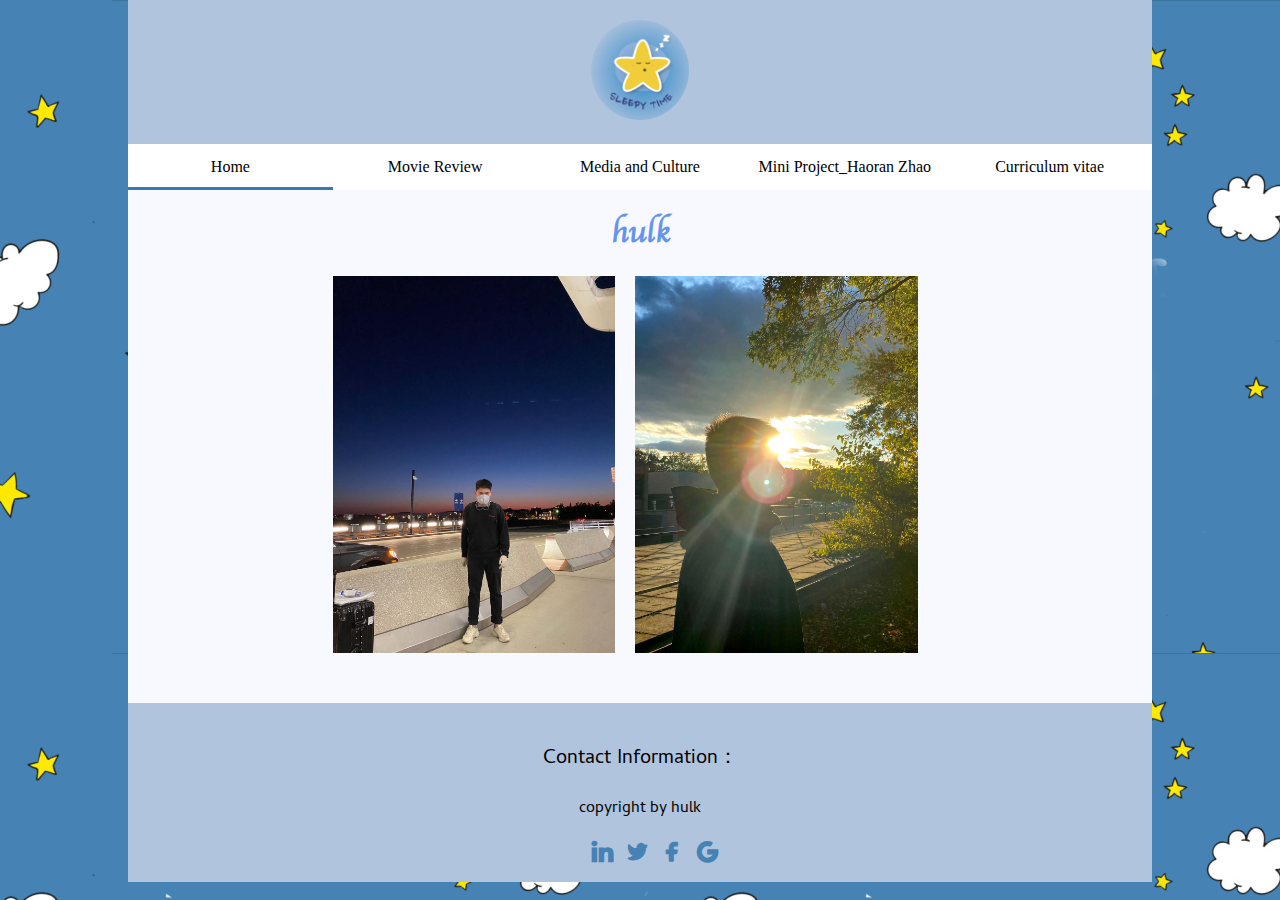
<file: index.html>
<!DOCTYPE html>
<html>

<head>
	<title>hulk website</title>
	<link rel="stylesheet" type="text/css" href=css/style.css>
	<meta name="viewport" content="width=device-width, initial-scale=1">
		<meta charset="UTF-8">
<meta content="text/html;charset=ISO-8859-1">
</head>

<body>
	<div id="container" class="home">
		<header>
				<a href="../index.html"><img width="10%;" src="pic/logo.png"></a>
		</header>
		<nav>
			<ul>
				<li>
					<a class="active" href="index.html" >
				 		<span>Home</span>
				 	</a>
				 </li>
				<li><a href="pages/name.html">Movie Review</a></li>
				<li><a href="pages/history.html">Media and Culture</a></li>
				<li><a href="pages/geography.html">Mini Project_Haoran Zhao</a></li>
				<li><a href="pages/technology.html">Curriculum vitae</a></li>
			</ul>
		</nav>

		<div class="center"> 
			<h1 class="dec">hulk</h1>
			<div style="width: 60%;margin:20px auto;overflow: hidden;">
				<img style="float: left; margin-right: 20px;" src="pic/1.jpg" width="46%；">
			<img style="float: left;" src="pic/2.jpg" width="46%；">
			</div>
		
			</div>


			<footer> 
			<p>Contact Information：</p>
			<p>copyright by hulk</p>
				<ul>
					<li>
						<a href="https://www.linkedin.com/">
							<span class="iconfont">&#xe6ce;</span>
						</a>
					</li>
					<li>
						<a href="https://mashable.com/category/twitter/">
							<span class="iconfont">&#xe621;</span>
						</a>
					</li>
					<li>
						<a href="https://www.facebook.com">
							<span class="iconfont">&#xe686;</span>
						</a>
					</li>
					<li>
						<a href="https://www.google.cn/">
							<span class="iconfont">&#xe646;</span>
						</a>
					</li>
				</ul>
			</footer>
		</div>
</body></html>
</file>
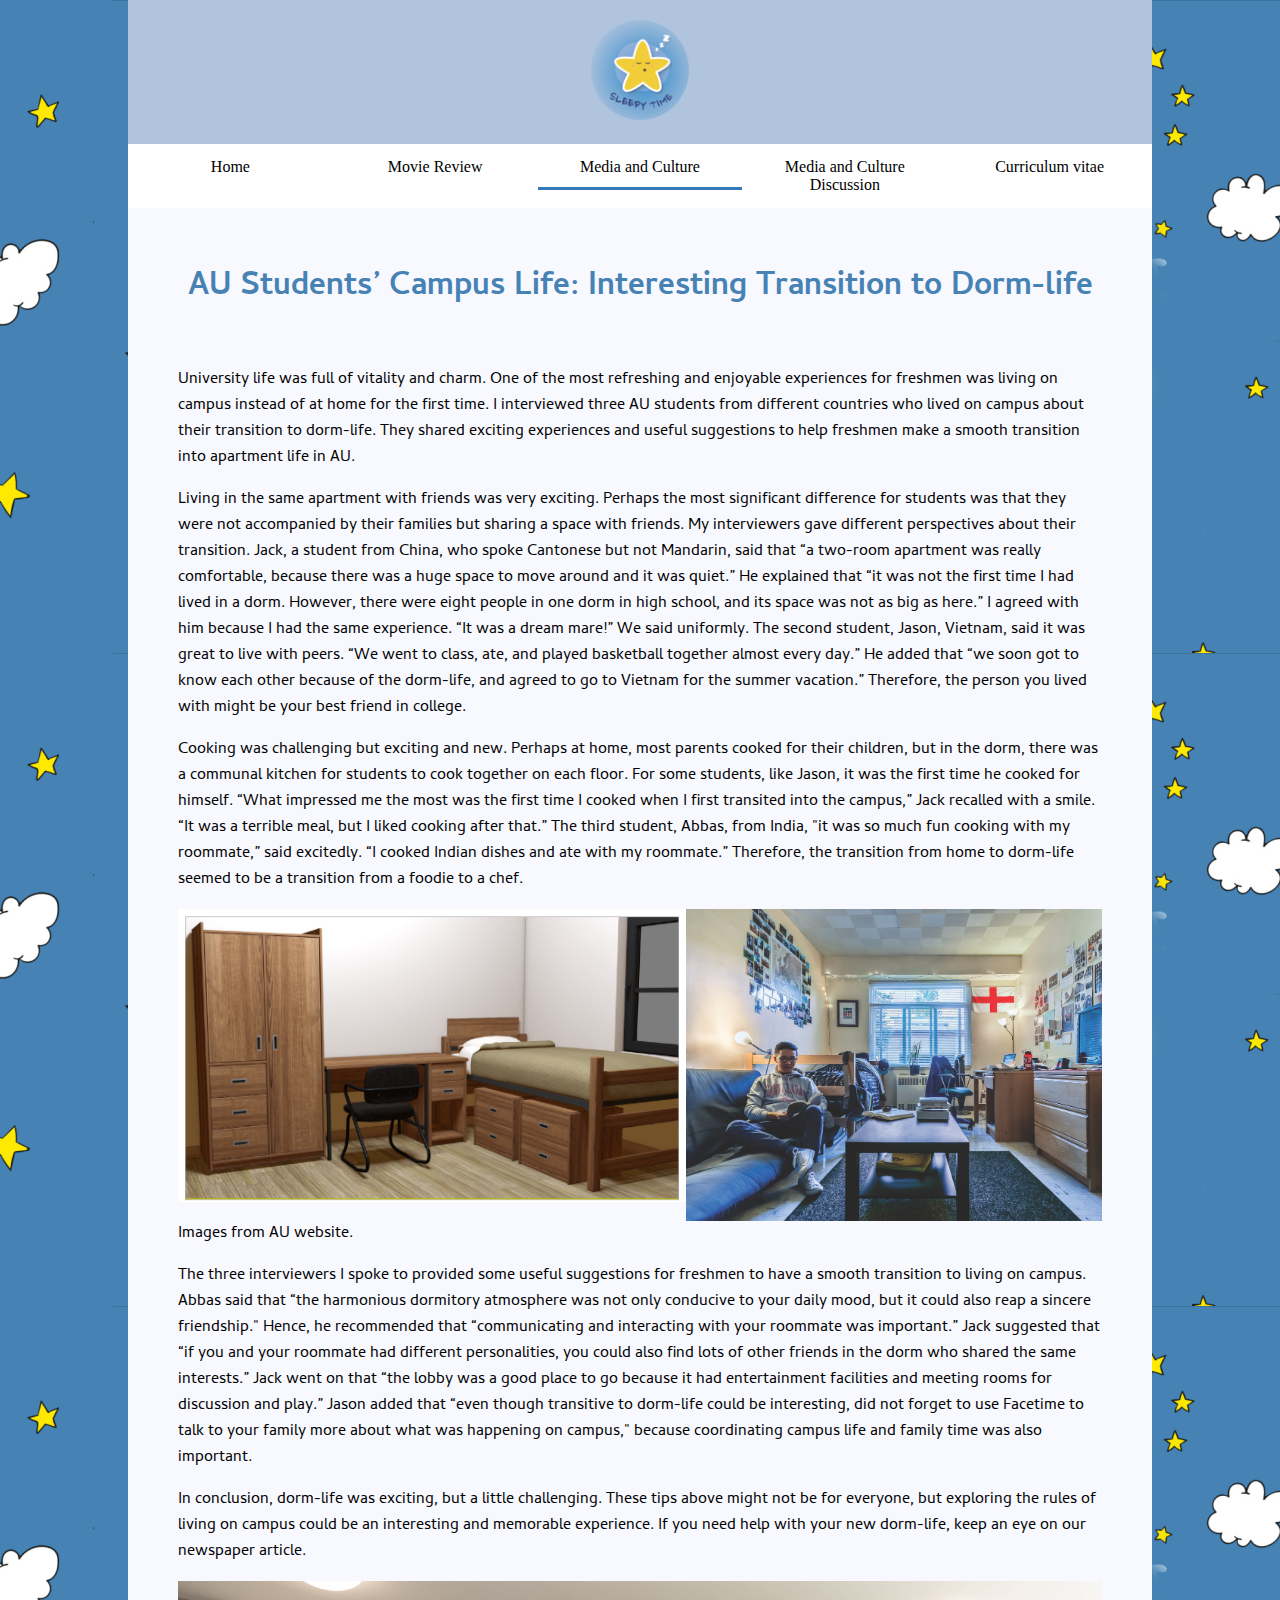
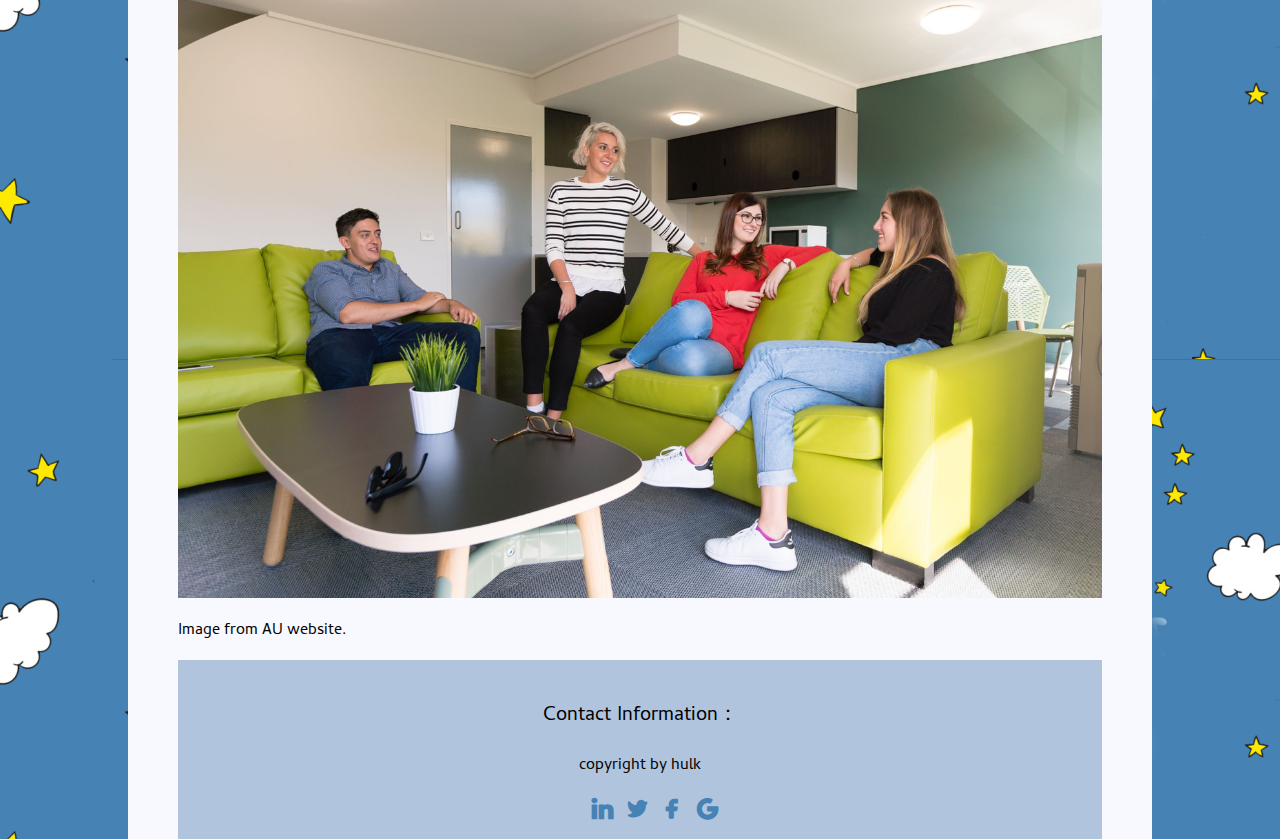
<file: pages/history.html>
<!DOCTYPE html>
<html> 
<head>
  <title>hulk website</title>
  <link rel="stylesheet" type="text/css" href="../css/style.css">
  <meta name="viewport" content="width=device-width, initial-scale=1">
    <meta charset="UTF-8">
<meta content="text/html;charset=ISO-8859-1">
</head>

<body>
  <div id="container" class="aboutme">
    <header>
      <a href="../index.html"><img width="10%;" src="../pic/logo.png"></a>
    </header>
    <nav>
        <ul>
          <li>
          <a  href="../index.html" >
            <span>Home</span>
          </a>
         </li>
        <li><a href="name.html">Movie Review</a></li>
        <li><a  class="active" href="history.html">Media and Culture</a></li>
        <li><a href="geography.html">Media and Culture Discussion</a></li>
        <li><a href="technology.html">Curriculum vitae</a></li>
      </ul>
  </nav>
    <div class="contain">
      <h5 style="color: steelblue;">AU Students’ Campus Life: Interesting Transition to Dorm-life </h5>
      <p>University life was full of vitality and charm. One of the most refreshing and enjoyable experiences for freshmen was living on campus instead of at home for the first time. I interviewed three AU students from different countries who lived on campus about their transition to dorm-life. They shared exciting experiences and useful suggestions to help freshmen make a smooth transition into apartment life in AU.</p>
      <p>Living in the same apartment with friends was very exciting. Perhaps the most significant difference for students was that they were not accompanied by their families but sharing a space with friends. My interviewers gave different perspectives about their transition. Jack, a student from China, who spoke Cantonese but not Mandarin, said that “a two-room apartment was really comfortable, because there was a huge space to move around and it was quiet.” He explained that “it was not the first time I had lived in a dorm. However, there were eight people in one dorm in high school, and its space was not as big as here.” I agreed with him because I had the same experience. “It was a dream mare!” We said uniformly. The second student, Jason, Vietnam, said it was great to live with peers. “We went to class, ate, and played basketball together almost every day.” He added that “we soon got to know each other because of the dorm-life, and agreed to go to Vietnam for the summer vacation.” Therefore, the person you lived with might be your best friend in college. </p>
      <p>Cooking was challenging but exciting and new. Perhaps at home, most parents cooked for their children, but in the dorm, there was a communal kitchen for students to cook together on each floor. For some students, like Jason, it was the first time he cooked for himself. “What impressed me the most was the first time I cooked when I first transited into the campus,” Jack recalled with a smile. “It was a terrible meal, but I liked cooking after that.” The third student, Abbas, from India, "it was so much fun cooking with my roommate,” said excitedly. “I cooked Indian dishes and ate with my roommate.” Therefore, the transition from home to dorm-life seemed to be a transition from a foodie to a chef. </p>
      <img style="float: left;overflow: hidden;" src="../pic/11.png" width="55%">
      <img style="float: left;overflow: hidden;" src="../pic/22.png" width="45%">
      <p>Images from AU website.</p>
      <p>The three interviewers I spoke to provided some useful suggestions for freshmen to have a smooth transition to living on campus. Abbas said that “the harmonious dormitory atmosphere was not only conducive to your daily mood, but it could also reap a sincere friendship." Hence, he recommended that “communicating and interacting with your roommate was important.” Jack suggested that “if you and your roommate had different personalities, you could also find lots of other friends in the dorm who shared the same interests.” Jack went on that “the lobby was a good place to go because it had entertainment facilities and meeting rooms for discussion and play.” Jason added that “even though transitive to dorm-life could be interesting, did not forget to use Facetime to talk to your family more about what was happening on campus," because coordinating campus life and family time was also important.</p>
      <p>In conclusion, dorm-life was exciting, but a little challenging. These tips above might not be for everyone, but exploring the rules of living on campus could be an interesting and memorable experience. If you need help with your new dorm-life, keep an eye on our newspaper article.</p>
      <img src="../pic/33.png" width="100%">
      <p>Image from AU website.</p>
    <footer> 
      <p>Contact Information：</p>
      <p>copyright by hulk</p>
        <ul>
          <li>
            <a href="https://www.linkedin.com/">
              <span class="iconfont">&#xe6ce;</span>
            </a>
          </li>
          <li>
            <a href="https://mashable.com/category/twitter/">
              <span class="iconfont">&#xe621;</span>
            </a>
          </li>
          <li>
            <a href="https://www.facebook.com">
              <span class="iconfont">&#xe686;</span>
            </a>
          </li>
          <li>
            <a href="https://www.google.cn/">
              <span class="iconfont">&#xe646;</span>
            </a>
          </li>
        </ul>
      </footer>
  </div>
   <script src="../js/jquery-2.1.1.min.js"></script>
</body></html>
</file>
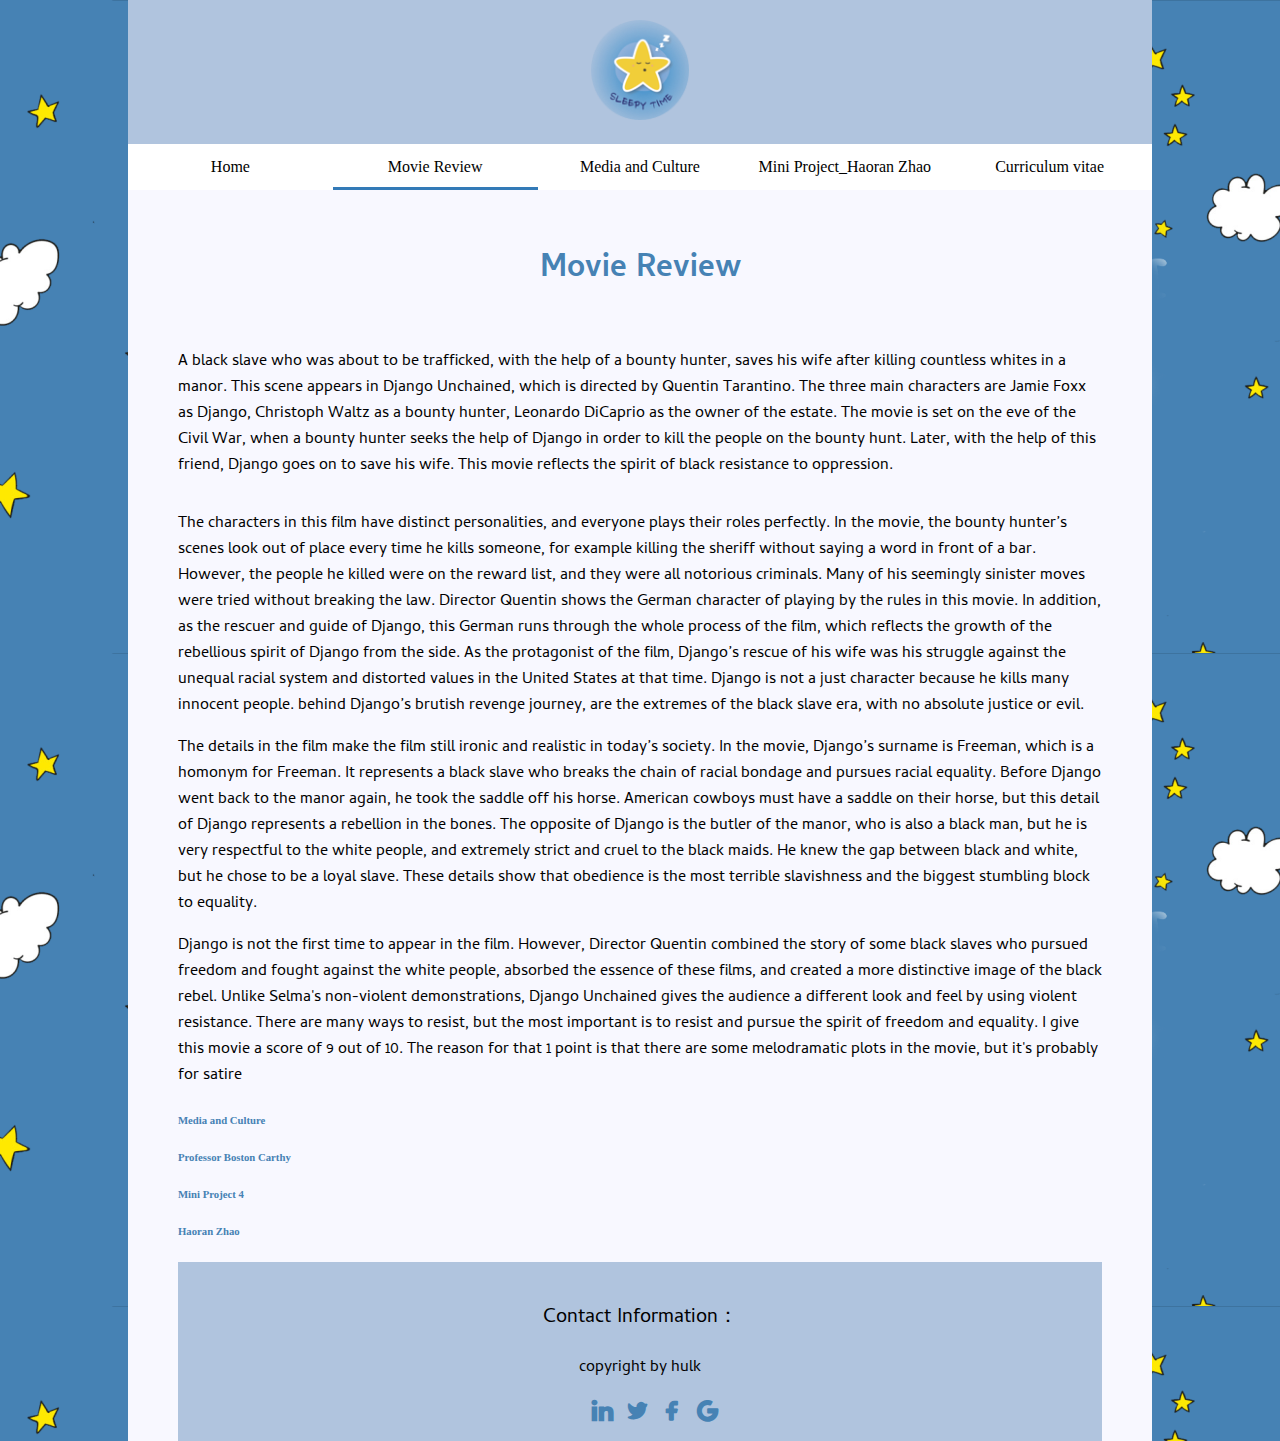
<file: pages/name.html>
<!DOCTYPE html>
<html> 
<head>
	<title>hulk website</title>
	<link rel="stylesheet" type="text/css" href="../css/style.css">
	<meta name="viewport" content="width=device-width, initial-scale=1">
		<meta charset="UTF-8">
<meta content="text/html;charset=ISO-8859-1">
</head>

<body>
	<div id="container" class="aboutme">
		<header>
				<a href="../index.html"><img width="10%;" src="../pic/logo.png"></a>
		</header>
		<nav>
   			<ul>
   			 	<li>
					<a  href="../index.html" >
				 		<span>Home</span>
				 	</a>
				 </li>
				<li><a class="active" href="name.html">Movie Review</a></li>
				<li><a href="history.html">Media and Culture</a></li>
				<li><a href="geography.html">Mini Project_Haoran Zhao</a></li>
				<li><a href="technology.html">Curriculum vitae</a></li>
			</ul>
  </nav>
		<div class="contain">
			<h5 style="color: steelblue;">Movie Review</h5>
			<p>A black slave who was about to be trafficked, with the help of a bounty hunter, saves his wife after killing countless whites in a manor. This scene appears in Django Unchained, which is directed by Quentin Tarantino. The three main characters are Jamie Foxx as Django, Christoph Waltz as a bounty hunter, Leonardo DiCaprio as the owner of the estate. The movie is set on the eve of the Civil War, when a bounty hunter seeks the help of Django in order to kill the people on the bounty hunt. Later, with the help of this friend, Django goes on to save his wife. This movie reflects the spirit of black resistance to oppression.</p>
			<div style="overflow:hidden;">
			<!-- <img style="margin: 0 auto;display: block;" src="../pic/8.png" width="48%" height="330px"> -->
			</div>			
			<p>The characters in this film have distinct personalities, and everyone plays their roles perfectly. In the movie, the bounty hunter’s scenes look out of place every time he kills someone, for example killing the sheriff without saying a word in front of a bar. However, the people he killed were on the reward list, and they were all notorious criminals. Many of his seemingly sinister moves were tried without breaking the law. Director Quentin shows the German character of playing by the rules in this movie. In addition, as the rescuer and guide of Django, this German runs through the whole process of the film, which reflects the growth of the rebellious spirit of Django from the side. As the protagonist of the film, Django’s rescue of his wife was his struggle against the unequal racial system and distorted values in the United States at that time. Django is not a just character because he kills many innocent people. behind Django’s brutish revenge journey, are the extremes of the black slave era, with no absolute justice or evil. </p>
			<p>The details in the film make the film still ironic and realistic in today’s society. In the movie, Django’s surname is Freeman, which is a homonym for Freeman. It represents a black slave who breaks the chain of racial bondage and pursues racial equality. Before Django went back to the manor again, he took the saddle off his horse. American cowboys must have a saddle on their horse, but this detail of Django represents a rebellion in the bones. The opposite of Django is the butler of the manor, who is also a black man, but he is very respectful to the white people, and extremely strict and cruel to the black maids. He knew the gap between black and white, but he chose to be a loyal slave. These details show that obedience is the most terrible slavishness and the biggest stumbling block to equality. 
			</p>
			<p>Django is not the first time to appear in the film. However, Director Quentin combined the story of some black slaves who pursued freedom and fought against the white people, absorbed the essence of these films, and created a more distinctive image of the black rebel. Unlike Selma's non-violent demonstrations, Django Unchained gives the audience a different look and feel by using violent resistance. There are many ways to resist, but the most important is to resist and pursue the spirit of freedom and equality. I give this movie a score of 9 out of 10. The reason for that 1 point is that there are some melodramatic plots in the movie, but it's probably for satire</p>	
			<h6 style="color: steelblue;">Media and Culture</h6>
			<h6 style="color: steelblue;">Professor Boston Carthy</h6>
			<h6 style="color: steelblue;">Mini Project 4</h6>
			<h6 style="color: steelblue;">Haoran Zhao</h6>
		<footer> 
			<p>Contact Information：</p>
			<p><p>copyright by hulk</p>
				<ul>
					<li>
						<a href="https://www.linkedin.com/">
							<span class="iconfont">&#xe6ce;</span>
						</a>
					</li>
					<li>
						<a href="https://mashable.com/category/twitter/">
							<span class="iconfont">&#xe621;</span>
						</a>
					</li>
					<li>
						<a href="https://www.facebook.com">
							<span class="iconfont">&#xe686;</span>
						</a>
					</li>
					<li>
						<a href="https://www.google.cn/">
							<span class="iconfont">&#xe646;</span>
						</a>
					</li>
				</ul>
			</footer>
	</div>
	 <script src="../js/jquery-2.1.1.min.js"></script>
</body></html>
</file>
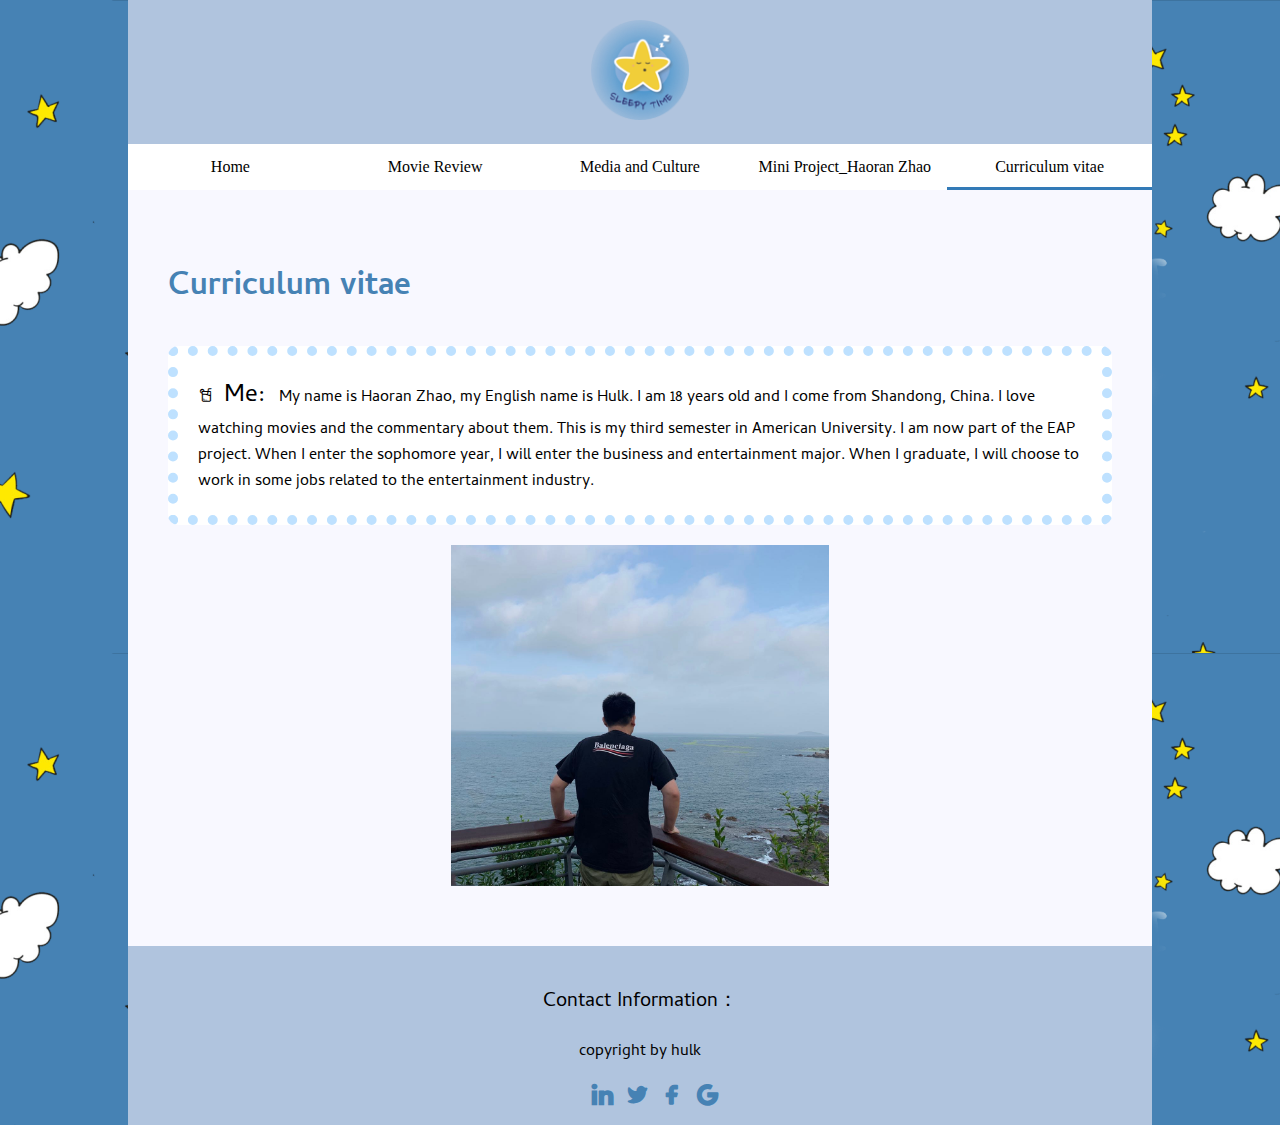
<file: pages/technology.html>
<!DOCTYPE html>
<html>

<head>
	<title>hulk website</title>
	<link rel="stylesheet" type="text/css" href=../css/style.css>
	<meta name="viewport" content="width=device-width, initial-scale=1">
		<meta charset="UTF-8">
<meta content="text/html;charset=ISO-8859-1">
</head>

<body>
	<div id="container">
		<header>
			<a href="../index.html"><img width="10%;" src="../pic/logo.png"></a>
		</header>
		 <nav>
        <ul>
          <li>
          <a  href="../index.html" >
            <span>Home</span>
          </a>
         </li>
        <li><a href="name.html">Movie Review</a></li>
        <li><a href="history.html">Media and Culture</a></li>
        <li><a href="geography.html">Mini Project_Haoran Zhao</a></li>
        <li><a  class="active" href="technology.html">Curriculum vitae</a></li>
      </ul>
  </nav>

		<div class="gridcontainer" style="display: inline-block;padding:30px;">
			<div  class="no" style="background: none;">
				<h3 style="color: #4682b4;">Curriculum vitae</h3>

				<p class="block" style="border: 10px dotted #bee1ff;"><span class="iconfont">&#xe61a;</span><span style="font-size: 25px;">Me:</span> My name is Haoran Zhao, my English name is Hulk. I am 18 years old and I come from Shandong, China. I love watching movies and the commentary about them. This is my third semester in American University. I am now part of the EAP project. When I enter the sophomore year, I will enter the business and entertainment major. When I graduate, I will choose to work in some jobs related to the entertainment industry.</p>
        <img src="../pic/3.jpg" width="40%" style="display: block;margin:20px auto;">
			</div>
		</div>


			 <footer> 
      <p>Contact Information：</p>
      <p>copyright by hulk</p>
        <ul>
          <li>
            <a href="https://www.linkedin.com/">
              <span class="iconfont">&#xe6ce;</span>
            </a>
          </li>
          <li>
            <a href="https://mashable.com/category/twitter/">
              <span class="iconfont">&#xe621;</span>
            </a>
          </li>
          <li>
            <a href="https://www.facebook.com">
              <span class="iconfont">&#xe686;</span>
            </a>
          </li>
          <li>
            <a href="https://www.google.cn/">
              <span class="iconfont">&#xe646;</span>
            </a>
          </li>
        </ul>
      </footer>
  </div>
   <script src="../js/jquery-2.1.1.min.js"></script>
</body></html>
</file>
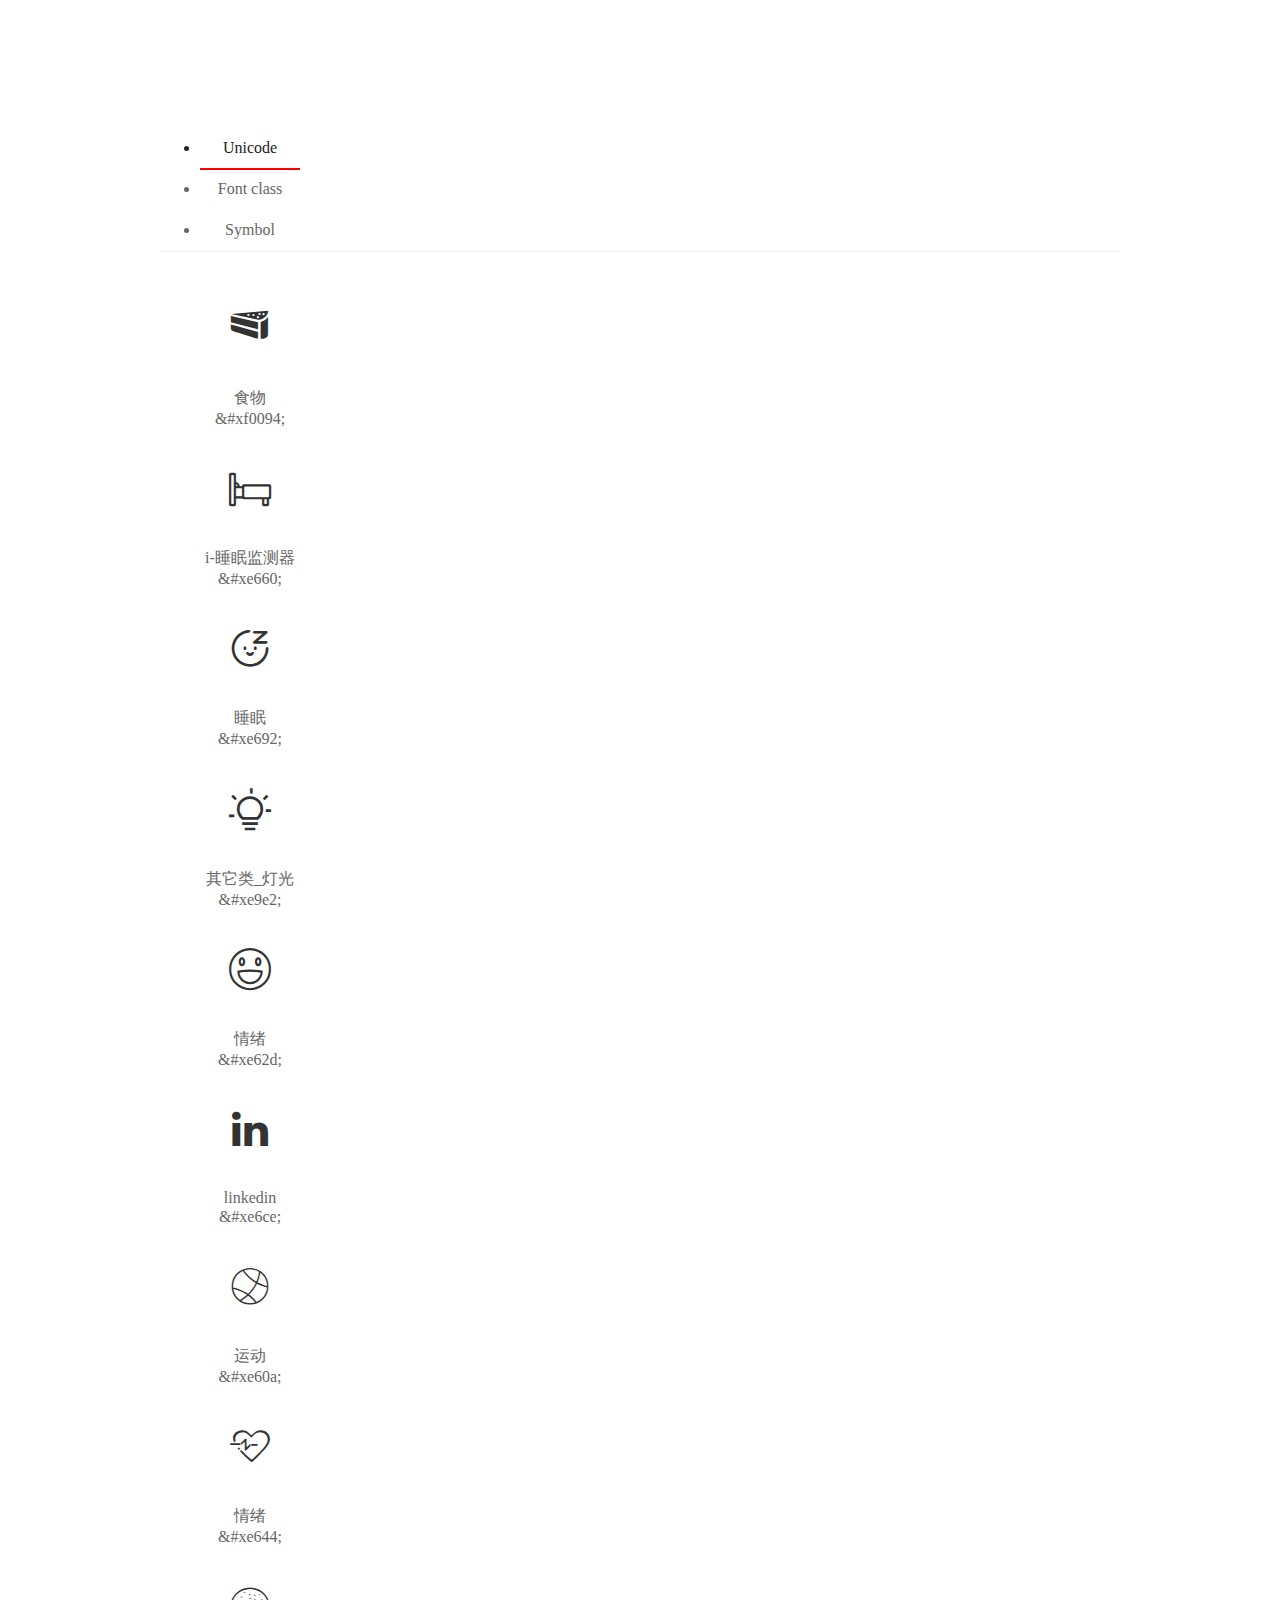
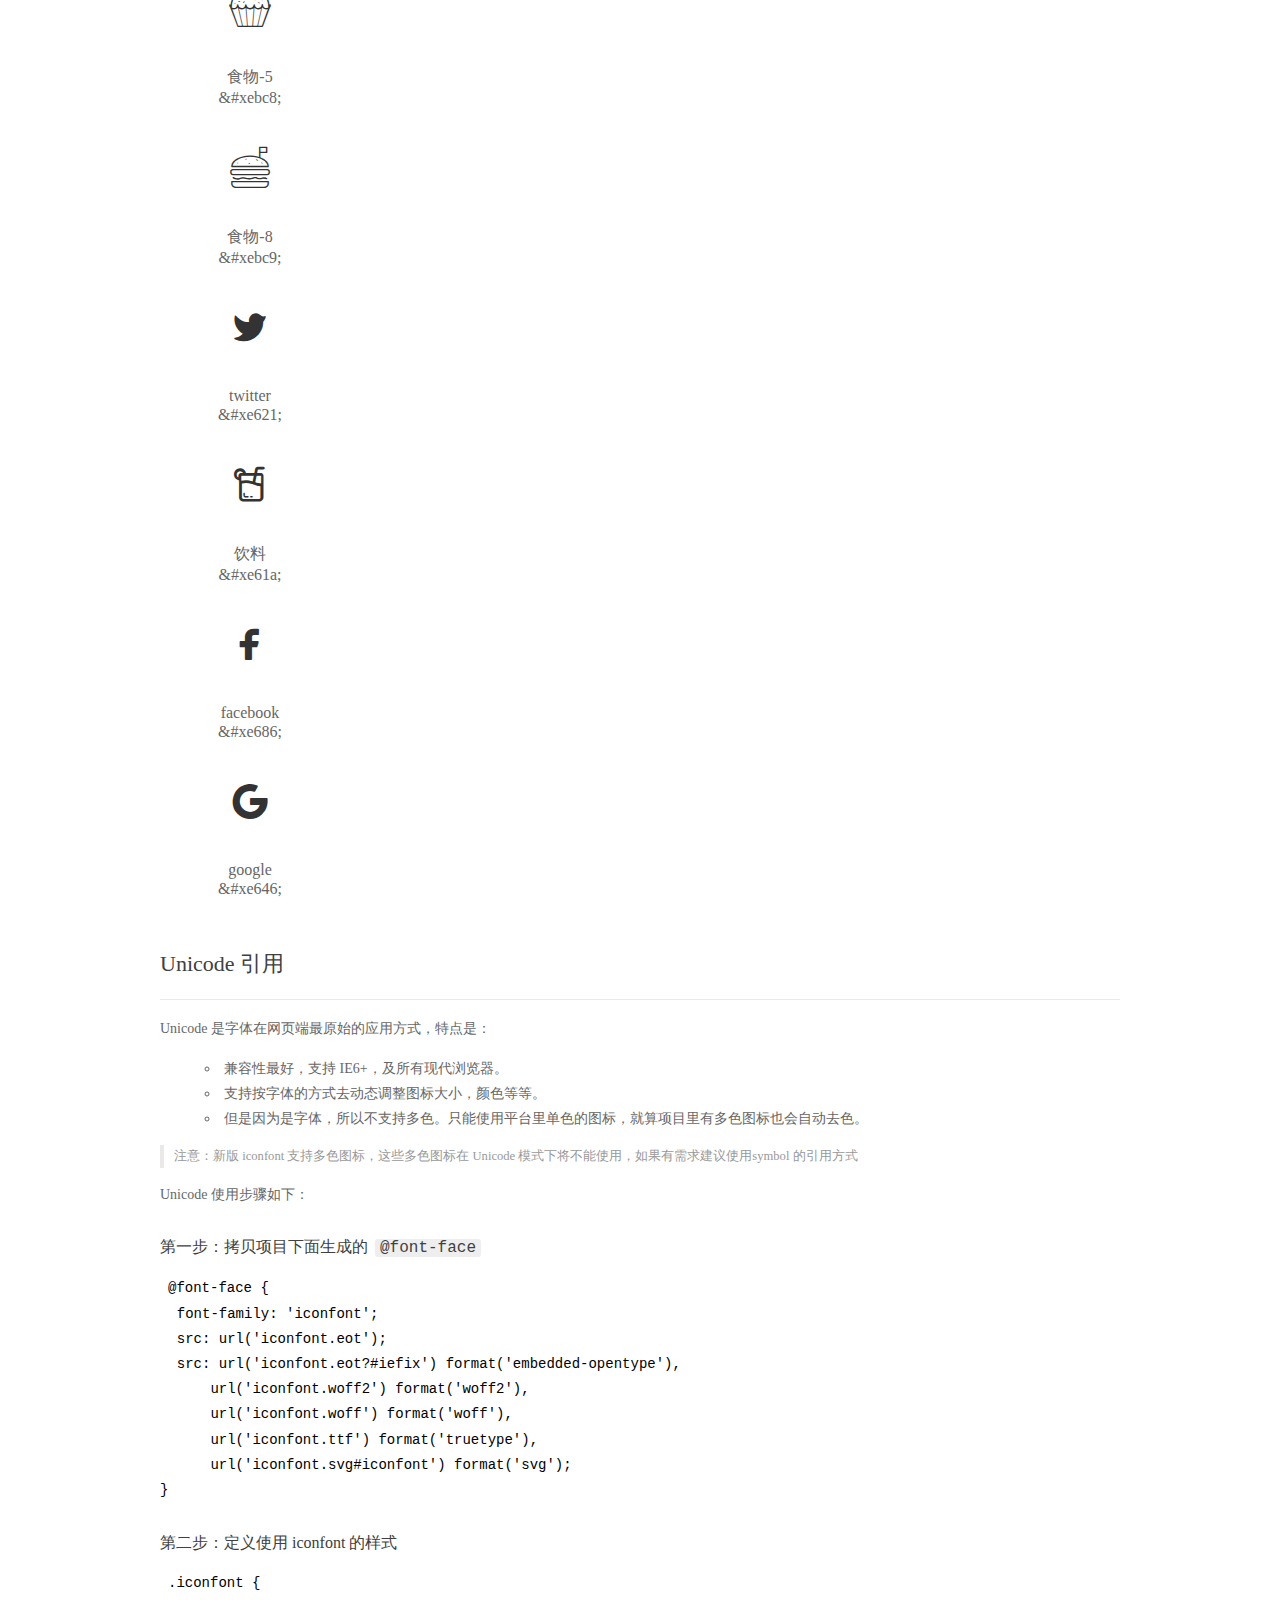
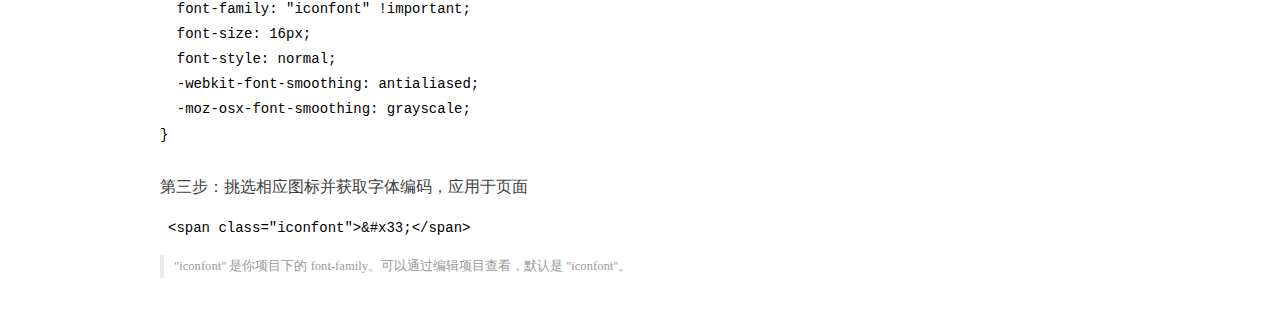
<file: pic/iconfont/demo_index.html>
<!DOCTYPE html>
<html>
<head>
  <meta charset="utf-8"/>
  <title>IconFont Demo</title>
  <link rel="shortcut icon" href="https://gtms04.alicdn.com/tps/i4/TB1_oz6GVXXXXaFXpXXJDFnIXXX-64-64.ico" type="image/x-icon"/>
  <link rel="stylesheet" href="https://g.alicdn.com/thx/cube/1.3.2/cube.min.css">
  <link rel="stylesheet" href="demo.css">
  <link rel="stylesheet" href="iconfont.css">
  <script src="iconfont.js"></script>
  <!-- jQuery -->
  <script src="https://a1.alicdn.com/oss/uploads/2018/12/26/7bfddb60-08e8-11e9-9b04-53e73bb6408b.js"></script>
  <!-- 代码高亮 -->
  <script src="https://a1.alicdn.com/oss/uploads/2018/12/26/a3f714d0-08e6-11e9-8a15-ebf944d7534c.js"></script>
</head>
<body>
  <div class="main">
    <h1 class="logo"><a href="https://www.iconfont.cn/" title="iconfont 首页" target="_blank">&#xe86b;</a></h1>
    <div class="nav-tabs">
      <ul id="tabs" class="dib-box">
        <li class="dib active"><span>Unicode</span></li>
        <li class="dib"><span>Font class</span></li>
        <li class="dib"><span>Symbol</span></li>
      </ul>
      
    </div>
    <div class="tab-container">
      <div class="content unicode" style="display: block;">
          <ul class="icon_lists dib-box">
          
            <li class="dib">
              <span class="icon iconfont">&#xf0094;</span>
                <div class="name">食物</div>
                <div class="code-name">&amp;#xf0094;</div>
              </li>
          
            <li class="dib">
              <span class="icon iconfont">&#xe660;</span>
                <div class="name">i-睡眠监测器</div>
                <div class="code-name">&amp;#xe660;</div>
              </li>
          
            <li class="dib">
              <span class="icon iconfont">&#xe692;</span>
                <div class="name">睡眠</div>
                <div class="code-name">&amp;#xe692;</div>
              </li>
          
            <li class="dib">
              <span class="icon iconfont">&#xe9e2;</span>
                <div class="name">其它类_灯光</div>
                <div class="code-name">&amp;#xe9e2;</div>
              </li>
          
            <li class="dib">
              <span class="icon iconfont">&#xe62d;</span>
                <div class="name">情绪</div>
                <div class="code-name">&amp;#xe62d;</div>
              </li>
          
            <li class="dib">
              <span class="icon iconfont">&#xe6ce;</span>
                <div class="name">linkedin</div>
                <div class="code-name">&amp;#xe6ce;</div>
              </li>
          
            <li class="dib">
              <span class="icon iconfont">&#xe60a;</span>
                <div class="name">运动</div>
                <div class="code-name">&amp;#xe60a;</div>
              </li>
          
            <li class="dib">
              <span class="icon iconfont">&#xe644;</span>
                <div class="name">情绪</div>
                <div class="code-name">&amp;#xe644;</div>
              </li>
          
            <li class="dib">
              <span class="icon iconfont">&#xebc8;</span>
                <div class="name">食物-5</div>
                <div class="code-name">&amp;#xebc8;</div>
              </li>
          
            <li class="dib">
              <span class="icon iconfont">&#xebc9;</span>
                <div class="name">食物-8</div>
                <div class="code-name">&amp;#xebc9;</div>
              </li>
          
            <li class="dib">
              <span class="icon iconfont">&#xe621;</span>
                <div class="name">twitter</div>
                <div class="code-name">&amp;#xe621;</div>
              </li>
          
            <li class="dib">
              <span class="icon iconfont">&#xe61a;</span>
                <div class="name">饮料</div>
                <div class="code-name">&amp;#xe61a;</div>
              </li>
          
            <li class="dib">
              <span class="icon iconfont">&#xe686;</span>
                <div class="name">facebook</div>
                <div class="code-name">&amp;#xe686;</div>
              </li>
          
            <li class="dib">
              <span class="icon iconfont">&#xe646;</span>
                <div class="name">google</div>
                <div class="code-name">&amp;#xe646;</div>
              </li>
          
          </ul>
          <div class="article markdown">
          <h2 id="unicode-">Unicode 引用</h2>
          <hr>

          <p>Unicode 是字体在网页端最原始的应用方式，特点是：</p>
          <ul>
            <li>兼容性最好，支持 IE6+，及所有现代浏览器。</li>
            <li>支持按字体的方式去动态调整图标大小，颜色等等。</li>
            <li>但是因为是字体，所以不支持多色。只能使用平台里单色的图标，就算项目里有多色图标也会自动去色。</li>
          </ul>
          <blockquote>
            <p>注意：新版 iconfont 支持多色图标，这些多色图标在 Unicode 模式下将不能使用，如果有需求建议使用symbol 的引用方式</p>
          </blockquote>
          <p>Unicode 使用步骤如下：</p>
          <h3 id="-font-face">第一步：拷贝项目下面生成的 <code>@font-face</code></h3>
<pre><code class="language-css"
>@font-face {
  font-family: 'iconfont';
  src: url('iconfont.eot');
  src: url('iconfont.eot?#iefix') format('embedded-opentype'),
      url('iconfont.woff2') format('woff2'),
      url('iconfont.woff') format('woff'),
      url('iconfont.ttf') format('truetype'),
      url('iconfont.svg#iconfont') format('svg');
}
</code></pre>
          <h3 id="-iconfont-">第二步：定义使用 iconfont 的样式</h3>
<pre><code class="language-css"
>.iconfont {
  font-family: "iconfont" !important;
  font-size: 16px;
  font-style: normal;
  -webkit-font-smoothing: antialiased;
  -moz-osx-font-smoothing: grayscale;
}
</code></pre>
          <h3 id="-">第三步：挑选相应图标并获取字体编码，应用于页面</h3>
<pre>
<code class="language-html"
>&lt;span class="iconfont"&gt;&amp;#x33;&lt;/span&gt;
</code></pre>
          <blockquote>
            <p>"iconfont" 是你项目下的 font-family。可以通过编辑项目查看，默认是 "iconfont"。</p>
          </blockquote>
          </div>
      </div>
      <div class="content font-class">
        <ul class="icon_lists dib-box">
          
          <li class="dib">
            <span class="icon iconfont icon-shiwu"></span>
            <div class="name">
              食物
            </div>
            <div class="code-name">.icon-shiwu
            </div>
          </li>
          
          <li class="dib">
            <span class="icon iconfont icon-shuimianjianceqi"></span>
            <div class="name">
              i-睡眠监测器
            </div>
            <div class="code-name">.icon-shuimianjianceqi
            </div>
          </li>
          
          <li class="dib">
            <span class="icon iconfont icon-icon"></span>
            <div class="name">
              睡眠
            </div>
            <div class="code-name">.icon-icon
            </div>
          </li>
          
          <li class="dib">
            <span class="icon iconfont icon-qitaleidengguang"></span>
            <div class="name">
              其它类_灯光
            </div>
            <div class="code-name">.icon-qitaleidengguang
            </div>
          </li>
          
          <li class="dib">
            <span class="icon iconfont icon-qingxu"></span>
            <div class="name">
              情绪
            </div>
            <div class="code-name">.icon-qingxu
            </div>
          </li>
          
          <li class="dib">
            <span class="icon iconfont icon-linkedin"></span>
            <div class="name">
              linkedin
            </div>
            <div class="code-name">.icon-linkedin
            </div>
          </li>
          
          <li class="dib">
            <span class="icon iconfont icon-yundong"></span>
            <div class="name">
              运动
            </div>
            <div class="code-name">.icon-yundong
            </div>
          </li>
          
          <li class="dib">
            <span class="icon iconfont icon-icon-"></span>
            <div class="name">
              情绪
            </div>
            <div class="code-name">.icon-icon-
            </div>
          </li>
          
          <li class="dib">
            <span class="icon iconfont icon-shiwu-"></span>
            <div class="name">
              食物-5
            </div>
            <div class="code-name">.icon-shiwu-
            </div>
          </li>
          
          <li class="dib">
            <span class="icon iconfont icon-shiwu-1"></span>
            <div class="name">
              食物-8
            </div>
            <div class="code-name">.icon-shiwu-1
            </div>
          </li>
          
          <li class="dib">
            <span class="icon iconfont icon-twitter"></span>
            <div class="name">
              twitter
            </div>
            <div class="code-name">.icon-twitter
            </div>
          </li>
          
          <li class="dib">
            <span class="icon iconfont icon-Drinks"></span>
            <div class="name">
              饮料
            </div>
            <div class="code-name">.icon-Drinks
            </div>
          </li>
          
          <li class="dib">
            <span class="icon iconfont icon-facebook"></span>
            <div class="name">
              facebook
            </div>
            <div class="code-name">.icon-facebook
            </div>
          </li>
          
          <li class="dib">
            <span class="icon iconfont icon-google"></span>
            <div class="name">
              google
            </div>
            <div class="code-name">.icon-google
            </div>
          </li>
          
        </ul>
        <div class="article markdown">
        <h2 id="font-class-">font-class 引用</h2>
        <hr>

        <p>font-class 是 Unicode 使用方式的一种变种，主要是解决 Unicode 书写不直观，语意不明确的问题。</p>
        <p>与 Unicode 使用方式相比，具有如下特点：</p>
        <ul>
          <li>兼容性良好，支持 IE8+，及所有现代浏览器。</li>
          <li>相比于 Unicode 语意明确，书写更直观。可以很容易分辨这个 icon 是什么。</li>
          <li>因为使用 class 来定义图标，所以当要替换图标时，只需要修改 class 里面的 Unicode 引用。</li>
          <li>不过因为本质上还是使用的字体，所以多色图标还是不支持的。</li>
        </ul>
        <p>使用步骤如下：</p>
        <h3 id="-fontclass-">第一步：引入项目下面生成的 fontclass 代码：</h3>
<pre><code class="language-html">&lt;link rel="stylesheet" href="./iconfont.css"&gt;
</code></pre>
        <h3 id="-">第二步：挑选相应图标并获取类名，应用于页面：</h3>
<pre><code class="language-html">&lt;span class="iconfont icon-xxx"&gt;&lt;/span&gt;
</code></pre>
        <blockquote>
          <p>"
            iconfont" 是你项目下的 font-family。可以通过编辑项目查看，默认是 "iconfont"。</p>
        </blockquote>
      </div>
      </div>
      <div class="content symbol">
          <ul class="icon_lists dib-box">
          
            <li class="dib">
                <svg class="icon svg-icon" aria-hidden="true">
                  <use xlink:href="#icon-shiwu"></use>
                </svg>
                <div class="name">食物</div>
                <div class="code-name">#icon-shiwu</div>
            </li>
          
            <li class="dib">
                <svg class="icon svg-icon" aria-hidden="true">
                  <use xlink:href="#icon-shuimianjianceqi"></use>
                </svg>
                <div class="name">i-睡眠监测器</div>
                <div class="code-name">#icon-shuimianjianceqi</div>
            </li>
          
            <li class="dib">
                <svg class="icon svg-icon" aria-hidden="true">
                  <use xlink:href="#icon-icon"></use>
                </svg>
                <div class="name">睡眠</div>
                <div class="code-name">#icon-icon</div>
            </li>
          
            <li class="dib">
                <svg class="icon svg-icon" aria-hidden="true">
                  <use xlink:href="#icon-qitaleidengguang"></use>
                </svg>
                <div class="name">其它类_灯光</div>
                <div class="code-name">#icon-qitaleidengguang</div>
            </li>
          
            <li class="dib">
                <svg class="icon svg-icon" aria-hidden="true">
                  <use xlink:href="#icon-qingxu"></use>
                </svg>
                <div class="name">情绪</div>
                <div class="code-name">#icon-qingxu</div>
            </li>
          
            <li class="dib">
                <svg class="icon svg-icon" aria-hidden="true">
                  <use xlink:href="#icon-linkedin"></use>
                </svg>
                <div class="name">linkedin</div>
                <div class="code-name">#icon-linkedin</div>
            </li>
          
            <li class="dib">
                <svg class="icon svg-icon" aria-hidden="true">
                  <use xlink:href="#icon-yundong"></use>
                </svg>
                <div class="name">运动</div>
                <div class="code-name">#icon-yundong</div>
            </li>
          
            <li class="dib">
                <svg class="icon svg-icon" aria-hidden="true">
                  <use xlink:href="#icon-icon-"></use>
                </svg>
                <div class="name">情绪</div>
                <div class="code-name">#icon-icon-</div>
            </li>
          
            <li class="dib">
                <svg class="icon svg-icon" aria-hidden="true">
                  <use xlink:href="#icon-shiwu-"></use>
                </svg>
                <div class="name">食物-5</div>
                <div class="code-name">#icon-shiwu-</div>
            </li>
          
            <li class="dib">
                <svg class="icon svg-icon" aria-hidden="true">
                  <use xlink:href="#icon-shiwu-1"></use>
                </svg>
                <div class="name">食物-8</div>
                <div class="code-name">#icon-shiwu-1</div>
            </li>
          
            <li class="dib">
                <svg class="icon svg-icon" aria-hidden="true">
                  <use xlink:href="#icon-twitter"></use>
                </svg>
                <div class="name">twitter</div>
                <div class="code-name">#icon-twitter</div>
            </li>
          
            <li class="dib">
                <svg class="icon svg-icon" aria-hidden="true">
                  <use xlink:href="#icon-Drinks"></use>
                </svg>
                <div class="name">饮料</div>
                <div class="code-name">#icon-Drinks</div>
            </li>
          
            <li class="dib">
                <svg class="icon svg-icon" aria-hidden="true">
                  <use xlink:href="#icon-facebook"></use>
                </svg>
                <div class="name">facebook</div>
                <div class="code-name">#icon-facebook</div>
            </li>
          
            <li class="dib">
                <svg class="icon svg-icon" aria-hidden="true">
                  <use xlink:href="#icon-google"></use>
                </svg>
                <div class="name">google</div>
                <div class="code-name">#icon-google</div>
            </li>
          
          </ul>
          <div class="article markdown">
          <h2 id="symbol-">Symbol 引用</h2>
          <hr>

          <p>这是一种全新的使用方式，应该说这才是未来的主流，也是平台目前推荐的用法。相关介绍可以参考这篇<a href="">文章</a>
            这种用法其实是做了一个 SVG 的集合，与另外两种相比具有如下特点：</p>
          <ul>
            <li>支持多色图标了，不再受单色限制。</li>
            <li>通过一些技巧，支持像字体那样，通过 <code>font-size</code>, <code>color</code> 来调整样式。</li>
            <li>兼容性较差，支持 IE9+，及现代浏览器。</li>
            <li>浏览器渲染 SVG 的性能一般，还不如 png。</li>
          </ul>
          <p>使用步骤如下：</p>
          <h3 id="-symbol-">第一步：引入项目下面生成的 symbol 代码：</h3>
<pre><code class="language-html">&lt;script src="./iconfont.js"&gt;&lt;/script&gt;
</code></pre>
          <h3 id="-css-">第二步：加入通用 CSS 代码（引入一次就行）：</h3>
<pre><code class="language-html">&lt;style&gt;
.icon {
  width: 1em;
  height: 1em;
  vertical-align: -0.15em;
  fill: currentColor;
  overflow: hidden;
}
&lt;/style&gt;
</code></pre>
          <h3 id="-">第三步：挑选相应图标并获取类名，应用于页面：</h3>
<pre><code class="language-html">&lt;svg class="icon" aria-hidden="true"&gt;
  &lt;use xlink:href="#icon-xxx"&gt;&lt;/use&gt;
&lt;/svg&gt;
</code></pre>
          </div>
      </div>

    </div>
  </div>
  <script>
  $(document).ready(function () {
      $('.tab-container .content:first').show()

      $('#tabs li').click(function (e) {
        var tabContent = $('.tab-container .content')
        var index = $(this).index()

        if ($(this).hasClass('active')) {
          return
        } else {
          $('#tabs li').removeClass('active')
          $(this).addClass('active')

          tabContent.hide().eq(index).fadeIn()
        }
      })
    })
  </script>
</body>
</html>
</file>
<file: css/style.css>
@import url('https://fonts.googleapis.com/css?family=Cambay&display=swap');
@font-face { 
font-family: 'appleChancery'; 
src: url('../pic/apple_chancery.ttf'); 
} 
@font-face { 
font-family: 'Luminari'; 
src: url('../pic/Luminari.ttf.ttf'); 
} 

@font-face {
  font-family: 'iconfont';
  src: url('../pic/iconfont/iconfont.eot');
  src: url('../pic/iconfont/iconfont.eot?#iefix') format('embedded-opentype'),
       url('../pic/iconfont/iconfont.woff2') format('woff2'),
       url('../pic/iconfont/iconfont.woff') format('woff'),
       url('../pic/iconfont/iconfont.ttf') format('truetype'),
       url('../pic/iconfont/iconfont.svg#iconfont') format('svg');
}
.iconfont {
  font-family: "iconfont" !important;
  font-style: normal;
  -webkit-font-smoothing: antialiased;
  -moz-osx-font-smoothing: grayscale;
}
body {
	background-color: steelblue;
	margin: 0;
	padding: 0;
	background-image:url(../pic/starBg.png);
}

ul,li{
	list-style: none;
}

a{
	text-decoration: none;
}

#container {
	width: 80%;
	background-color: ghostwhite;
	margin: 0 auto;
}

header {
	background-color: lightsteelblue;
	padding: 20px;
	text-align: center;
}

footer {
	background-color: lightsteelblue;
	padding: 20px;
	text-align: center;
}

footer ul{
	height: 20px;
	display: inline-block;
	margin:0 auto;
}

footer ul li{
	float:left;
	overflow: hidden;
}

footer p:first-of-type{
	font-size: 20px;
}

footer ul li a{
	color: steelblue;
	text-decoration: none;
	font-size: 25px;
	font-weight: bold;
	margin-right: 10px;
}

.block {
	border: 10px dotted lightyellow;
	padding: 20px;
	border-radius: 10px;
	background-color: white;
}



.gridcontainer {
	display: grid;
	grid-template-columns: repeat(2, 1fr);
	justify-items: center;
	grid-gap: 4px;
}

.gridcontainer2 {
	display: grid;
	grid-template-columns: repeat(1, 1fr);
	justify-items: center;
	grid-gap: 4px;
}

.gridcontainer > div {
	/* background-color:lightgoldenrodyellow;*/
	padding: 10px;
}

.yes {
	background-color: darkseagreen;
}

.no {
	background-color: antiquewhite;
}

.yes p span,.no p span{
	margin-right: 10px;
}

.red {
	background-color: palegoldenrod;
}

.green {
	background-color: lightgoldenrodyellow;
}

.purple {
	background-color: lightyellow;
}

.pink {
	background-color: ivory;
}

.yellow {
	background-color: white;
}

.black {
	background-color: aliceblue;
}

.white {
	background-color: lightcyan;
}

.orange {
	background-color: lightblue;
}

.blue {
	background-color: skyblue;
}

.grey {
	background-color: lightskyblue;
}

.abcd {
	background-color: deepskyblue;
}

.bcde {
	background-color: dodgerblue;
}

.defg {
	background-color: royalblue;
}


.center {
	text-align: center;
}

/*nav styles */

nav ul {
	list-style-type: none;
	margin: 0;
	padding: 0;
	overflow: hidden;
	background-color: white;
}

nav  li {
	float: left;
	width: 20%;
	display:inline-block;
}

nav  li a {
	display: block;
	color: black;
	text-align: center;
	padding: 14px 16px;
	text-decoration: none;
	position:relative;
}

nav  li a img{

}

nav a.active:after {
	width: 100%;
    height: 3px;
    background: #337ab7;
    position: absolute;
    bottom: 0;
}

/*.....................................................*/


nav a:after{
    content: "";
    width: 0;
    height: 3px;
    background: #337ab7;
    position: absolute;
    bottom: 0;
    left: 50%;
    transition: all .2s;
}

nav a:hover:after,nav a.active:after{
    left: 0%;
    width: 100%;
}

/* Typography styles */

h1 {
	font-family: 'Cambay', sans-serif;
	font-size: 2rem;
	color: cornflowerblue;
}

p {
	font-family: 'Cambay', sans-serif;
}

h2 {
	font-family: 'Cambay', sans-serif;
	font-size: 2rem;
	color: cornflowerblue;
}

h3 {
	font-family: 'Cambay', sans-serif;
	font-size: 2rem;
	color: palevioletred;
}

h4 {
	font-family: 'Cambay', sans-serif;
	font-size: 2rem;
	color: lightgreen;
}

h5 {
	font-family: 'Cambay', sans-serif;
	font-size: 2rem;
	color: dimgrey;
}

/*@media screen and  (max-width:480px) {
	body {background-color: white;}

#container {backgrou
nd-color:azure}
}*/

/* media rule for tablets*/

@media screen and (max-width:480px)and (max-width: 1024px) {
	body {
		background-color: lightblue;
		background-image:url(../pic/starBg.png);
	}

	#container {
		background-color: aliceblue
	}
}

/* media rule for desktop*/

@media only screen and (min-width: 1250px) and (max-width:2000px) {
	CSS rules for this query go in this space
}

.home .dec{
	font-family: 'appleChancery';
	font-weight: bold;
}

.aninmationImg{

}

.aninmationImg li{
	width: 30%;
	height: 100px;
	float:left;
	margin-right: 20px;
	overflow: hidden;
}

.aninmationImg li:hover div{
	tra
}

.aninmationImg li:last-of-type{
	margin-right:0;
}

.aninmationImg li img{
	width:100%;
	height: 100px;
}

.aninmationImg li p{
	width:100%;
	height: 100px;
	text-align: center;
	vertical-align: center;
	background: #ccc;
	color:#fff;
	font-size: 16px;
}

.aboutme .contain{
	padding:0 50px;
}

.aboutme .contain h5{
	text-align: center;
}

/*swiper*/
.slideBox {
    margin:50px auto;
    height:400px;
    position:relative;
    overflow:hidden;
}
.slideBox ul {
    position:relative;
    width:2000px;}
.slideBox ul li {
    float:left;
    width:300px;
    height:480px;
    position:relative;
    
}
.spanBox {
    position:absolute;
    width:300px;
    height:20px;
    bottom:10px;
    left:80px;
}
.spanBox span {
    width:18px;
    height:18px;
    margin-left:5px;
    background-color:#fff;
    float:left;
    line-height:16px;
    text-align:center;
    text-shadow:2px 2px 2px #C5EBF0;
    font-family:cabin-sketch;
    font-size:15px;
    border-radius: 100%;
}
.slideBox .spanBox .active {
    background-color:rgb(176, 196, 222);
    border:solid 1px #BEEBEC;
}
.prev {
    position:absolute;
    left:0px;
    top:320px;
    float:left;
    border-left:solid 1px rgba(251,245,246,1.00);
    opacity:0.5;
}
.next {
    width:15px;
    height:50px;
    position:absolute;
    right:0px;
    top:320px;
    float:right;
    border-right:solid 1px rgba(245,237,237,1.00);
    opacity:0.5
}

.grid .contain{
	padding:0 50px;
}

.grid nav ul li a:hover{
	text-decoration: none;
}

.grid nav ul li a{
	font-size: 18px;
}

.home .center{
	padding-bottom: 30px;
}
</file>
<file: pic/iconfont/demo.css>
/* Logo 字体 */
@font-face {
  font-family: "iconfont logo";
  src: url('https://at.alicdn.com/t/font_985780_km7mi63cihi.eot?t=1545807318834');
  src: url('https://at.alicdn.com/t/font_985780_km7mi63cihi.eot?t=1545807318834#iefix') format('embedded-opentype'),
    url('https://at.alicdn.com/t/font_985780_km7mi63cihi.woff?t=1545807318834') format('woff'),
    url('https://at.alicdn.com/t/font_985780_km7mi63cihi.ttf?t=1545807318834') format('truetype'),
    url('https://at.alicdn.com/t/font_985780_km7mi63cihi.svg?t=1545807318834#iconfont') format('svg');
}

.logo {
  font-family: "iconfont logo";
  font-size: 160px;
  font-style: normal;
  -webkit-font-smoothing: antialiased;
  -moz-osx-font-smoothing: grayscale;
}

/* tabs */
.nav-tabs {
  position: relative;
}

.nav-tabs .nav-more {
  position: absolute;
  right: 0;
  bottom: 0;
  height: 42px;
  line-height: 42px;
  color: #666;
}

#tabs {
  border-bottom: 1px solid #eee;
}

#tabs li {
  cursor: pointer;
  width: 100px;
  height: 40px;
  line-height: 40px;
  text-align: center;
  font-size: 16px;
  border-bottom: 2px solid transparent;
  position: relative;
  z-index: 1;
  margin-bottom: -1px;
  color: #666;
}


#tabs .active {
  border-bottom-color: #f00;
  color: #222;
}

.tab-container .content {
  display: none;
}

/* 页面布局 */
.main {
  padding: 30px 100px;
  width: 960px;
  margin: 0 auto;
}

.main .logo {
  color: #333;
  text-align: left;
  margin-bottom: 30px;
  line-height: 1;
  height: 110px;
  margin-top: -50px;
  overflow: hidden;
  *zoom: 1;
}

.main .logo a {
  font-size: 160px;
  color: #333;
}

.helps {
  margin-top: 40px;
}

.helps pre {
  padding: 20px;
  margin: 10px 0;
  border: solid 1px #e7e1cd;
  background-color: #fffdef;
  overflow: auto;
}

.icon_lists {
  width: 100% !important;
  overflow: hidden;
  *zoom: 1;
}

.icon_lists li {
  width: 100px;
  margin-bottom: 10px;
  margin-right: 20px;
  text-align: center;
  list-style: none !important;
  cursor: default;
}

.icon_lists li .code-name {
  line-height: 1.2;
}

.icon_lists .icon {
  display: block;
  height: 100px;
  line-height: 100px;
  font-size: 42px;
  margin: 10px auto;
  color: #333;
  -webkit-transition: font-size 0.25s linear, width 0.25s linear;
  -moz-transition: font-size 0.25s linear, width 0.25s linear;
  transition: font-size 0.25s linear, width 0.25s linear;
}

.icon_lists .icon:hover {
  font-size: 100px;
}

.icon_lists .svg-icon {
  /* 通过设置 font-size 来改变图标大小 */
  width: 1em;
  /* 图标和文字相邻时，垂直对齐 */
  vertical-align: -0.15em;
  /* 通过设置 color 来改变 SVG 的颜色/fill */
  fill: currentColor;
  /* path 和 stroke 溢出 viewBox 部分在 IE 下会显示
      normalize.css 中也包含这行 */
  overflow: hidden;
}

.icon_lists li .name,
.icon_lists li .code-name {
  color: #666;
}

/* markdown 样式 */
.markdown {
  color: #666;
  font-size: 14px;
  line-height: 1.8;
}

.highlight {
  line-height: 1.5;
}

.markdown img {
  vertical-align: middle;
  max-width: 100%;
}

.markdown h1 {
  color: #404040;
  font-weight: 500;
  line-height: 40px;
  margin-bottom: 24px;
}

.markdown h2,
.markdown h3,
.markdown h4,
.markdown h5,
.markdown h6 {
  color: #404040;
  margin: 1.6em 0 0.6em 0;
  font-weight: 500;
  clear: both;
}

.markdown h1 {
  font-size: 28px;
}

.markdown h2 {
  font-size: 22px;
}

.markdown h3 {
  font-size: 16px;
}

.markdown h4 {
  font-size: 14px;
}

.markdown h5 {
  font-size: 12px;
}

.markdown h6 {
  font-size: 12px;
}

.markdown hr {
  height: 1px;
  border: 0;
  background: #e9e9e9;
  margin: 16px 0;
  clear: both;
}

.markdown p {
  margin: 1em 0;
}

.markdown>p,
.markdown>blockquote,
.markdown>.highlight,
.markdown>ol,
.markdown>ul {
  width: 80%;
}

.markdown ul>li {
  list-style: circle;
}

.markdown>ul li,
.markdown blockquote ul>li {
  margin-left: 20px;
  padding-left: 4px;
}

.markdown>ul li p,
.markdown>ol li p {
  margin: 0.6em 0;
}

.markdown ol>li {
  list-style: decimal;
}

.markdown>ol li,
.markdown blockquote ol>li {
  margin-left: 20px;
  padding-left: 4px;
}

.markdown code {
  margin: 0 3px;
  padding: 0 5px;
  background: #eee;
  border-radius: 3px;
}

.markdown strong,
.markdown b {
  font-weight: 600;
}

.markdown>table {
  border-collapse: collapse;
  border-spacing: 0px;
  empty-cells: show;
  border: 1px solid #e9e9e9;
  width: 95%;
  margin-bottom: 24px;
}

.markdown>table th {
  white-space: nowrap;
  color: #333;
  font-weight: 600;
}

.markdown>table th,
.markdown>table td {
  border: 1px solid #e9e9e9;
  padding: 8px 16px;
  text-align: left;
}

.markdown>table th {
  background: #F7F7F7;
}

.markdown blockquote {
  font-size: 90%;
  color: #999;
  border-left: 4px solid #e9e9e9;
  padding-left: 0.8em;
  margin: 1em 0;
}

.markdown blockquote p {
  margin: 0;
}

.markdown .anchor {
  opacity: 0;
  transition: opacity 0.3s ease;
  margin-left: 8px;
}

.markdown .waiting {
  color: #ccc;
}

.markdown h1:hover .anchor,
.markdown h2:hover .anchor,
.markdown h3:hover .anchor,
.markdown h4:hover .anchor,
.markdown h5:hover .anchor,
.markdown h6:hover .anchor {
  opacity: 1;
  display: inline-block;
}

.markdown>br,
.markdown>p>br {
  clear: both;
}


.hljs {
  display: block;
  background: white;
  padding: 0.5em;
  color: #333333;
  overflow-x: auto;
}

.hljs-comment,
.hljs-meta {
  color: #969896;
}

.hljs-string,
.hljs-variable,
.hljs-template-variable,
.hljs-strong,
.hljs-emphasis,
.hljs-quote {
  color: #df5000;
}

.hljs-keyword,
.hljs-selector-tag,
.hljs-type {
  color: #a71d5d;
}

.hljs-literal,
.hljs-symbol,
.hljs-bullet,
.hljs-attribute {
  color: #0086b3;
}

.hljs-section,
.hljs-name {
  color: #63a35c;
}

.hljs-tag {
  color: #333333;
}

.hljs-title,
.hljs-attr,
.hljs-selector-id,
.hljs-selector-class,
.hljs-selector-attr,
.hljs-selector-pseudo {
  color: #795da3;
}

.hljs-addition {
  color: #55a532;
  background-color: #eaffea;
}

.hljs-deletion {
  color: #bd2c00;
  background-color: #ffecec;
}

.hljs-link {
  text-decoration: underline;
}

/* 代码高亮 */
/* PrismJS 1.15.0
https://prismjs.com/download.html#themes=prism&languages=markup+css+clike+javascript */
/**
 * prism.js default theme for JavaScript, CSS and HTML
 * Based on dabblet (http://dabblet.com)
 * @author Lea Verou
 */
code[class*="language-"],
pre[class*="language-"] {
  color: black;
  background: none;
  text-shadow: 0 1px white;
  font-family: Consolas, Monaco, 'Andale Mono', 'Ubuntu Mono', monospace;
  text-align: left;
  white-space: pre;
  word-spacing: normal;
  word-break: normal;
  word-wrap: normal;
  line-height: 1.5;

  -moz-tab-size: 4;
  -o-tab-size: 4;
  tab-size: 4;

  -webkit-hyphens: none;
  -moz-hyphens: none;
  -ms-hyphens: none;
  hyphens: none;
}

pre[class*="language-"]::-moz-selection,
pre[class*="language-"] ::-moz-selection,
code[class*="language-"]::-moz-selection,
code[class*="language-"] ::-moz-selection {
  text-shadow: none;
  background: #b3d4fc;
}

pre[class*="language-"]::selection,
pre[class*="language-"] ::selection,
code[class*="language-"]::selection,
code[class*="language-"] ::selection {
  text-shadow: none;
  background: #b3d4fc;
}

@media print {

  code[class*="language-"],
  pre[class*="language-"] {
    text-shadow: none;
  }
}

/* Code blocks */
pre[class*="language-"] {
  padding: 1em;
  margin: .5em 0;
  overflow: auto;
}

:not(pre)>code[class*="language-"],
pre[class*="language-"] {
  background: #f5f2f0;
}

/* Inline code */
:not(pre)>code[class*="language-"] {
  padding: .1em;
  border-radius: .3em;
  white-space: normal;
}

.token.comment,
.token.prolog,
.token.doctype,
.token.cdata {
  color: slategray;
}

.token.punctuation {
  color: #999;
}

.namespace {
  opacity: .7;
}

.token.property,
.token.tag,
.token.boolean,
.token.number,
.token.constant,
.token.symbol,
.token.deleted {
  color: #905;
}

.token.selector,
.token.attr-name,
.token.string,
.token.char,
.token.builtin,
.token.inserted {
  color: #690;
}

.token.operator,
.token.entity,
.token.url,
.language-css .token.string,
.style .token.string {
  color: #9a6e3a;
  background: hsla(0, 0%, 100%, .5);
}

.token.atrule,
.token.attr-value,
.token.keyword {
  color: #07a;
}

.token.function,
.token.class-name {
  color: #DD4A68;
}

.token.regex,
.token.important,
.token.variable {
  color: #e90;
}

.token.important,
.token.bold {
  font-weight: bold;
}

.token.italic {
  font-style: italic;
}

.token.entity {
  cursor: help;
}
</file>
<file: pic/iconfont/iconfont.css>
@font-face {font-family: "iconfont";
  src: url('iconfont.eot?t=1586246983018'); /* IE9 */
  src: url('iconfont.eot?t=1586246983018#iefix') format('embedded-opentype'), /* IE6-IE8 */
  url('[data-uri]') format('woff2'),
  url('iconfont.woff?t=1586246983018') format('woff'),
  url('iconfont.ttf?t=1586246983018') format('truetype'), /* chrome, firefox, opera, Safari, Android, iOS 4.2+ */
  url('iconfont.svg?t=1586246983018#iconfont') format('svg'); /* iOS 4.1- */
}

.iconfont {
  font-family: "iconfont" !important;
  font-size: 16px;
  font-style: normal;
  -webkit-font-smoothing: antialiased;
  -moz-osx-font-smoothing: grayscale;
}

.icon-shiwu:before {
  content: "\f0094";
}

.icon-shuimianjianceqi:before {
  content: "\e660";
}

.icon-icon:before {
  content: "\e692";
}

.icon-qitaleidengguang:before {
  content: "\e9e2";
}

.icon-qingxu:before {
  content: "\e62d";
}

.icon-linkedin:before {
  content: "\e6ce";
}

.icon-yundong:before {
  content: "\e60a";
}

.icon-icon-:before {
  content: "\e644";
}

.icon-shiwu-:before {
  content: "\ebc8";
}

.icon-shiwu-1:before {
  content: "\ebc9";
}

.icon-twitter:before {
  content: "\e621";
}

.icon-Drinks:before {
  content: "\e61a";
}

.icon-facebook:before {
  content: "\e686";
}

.icon-google:before {
  content: "\e646";
}
</file>
